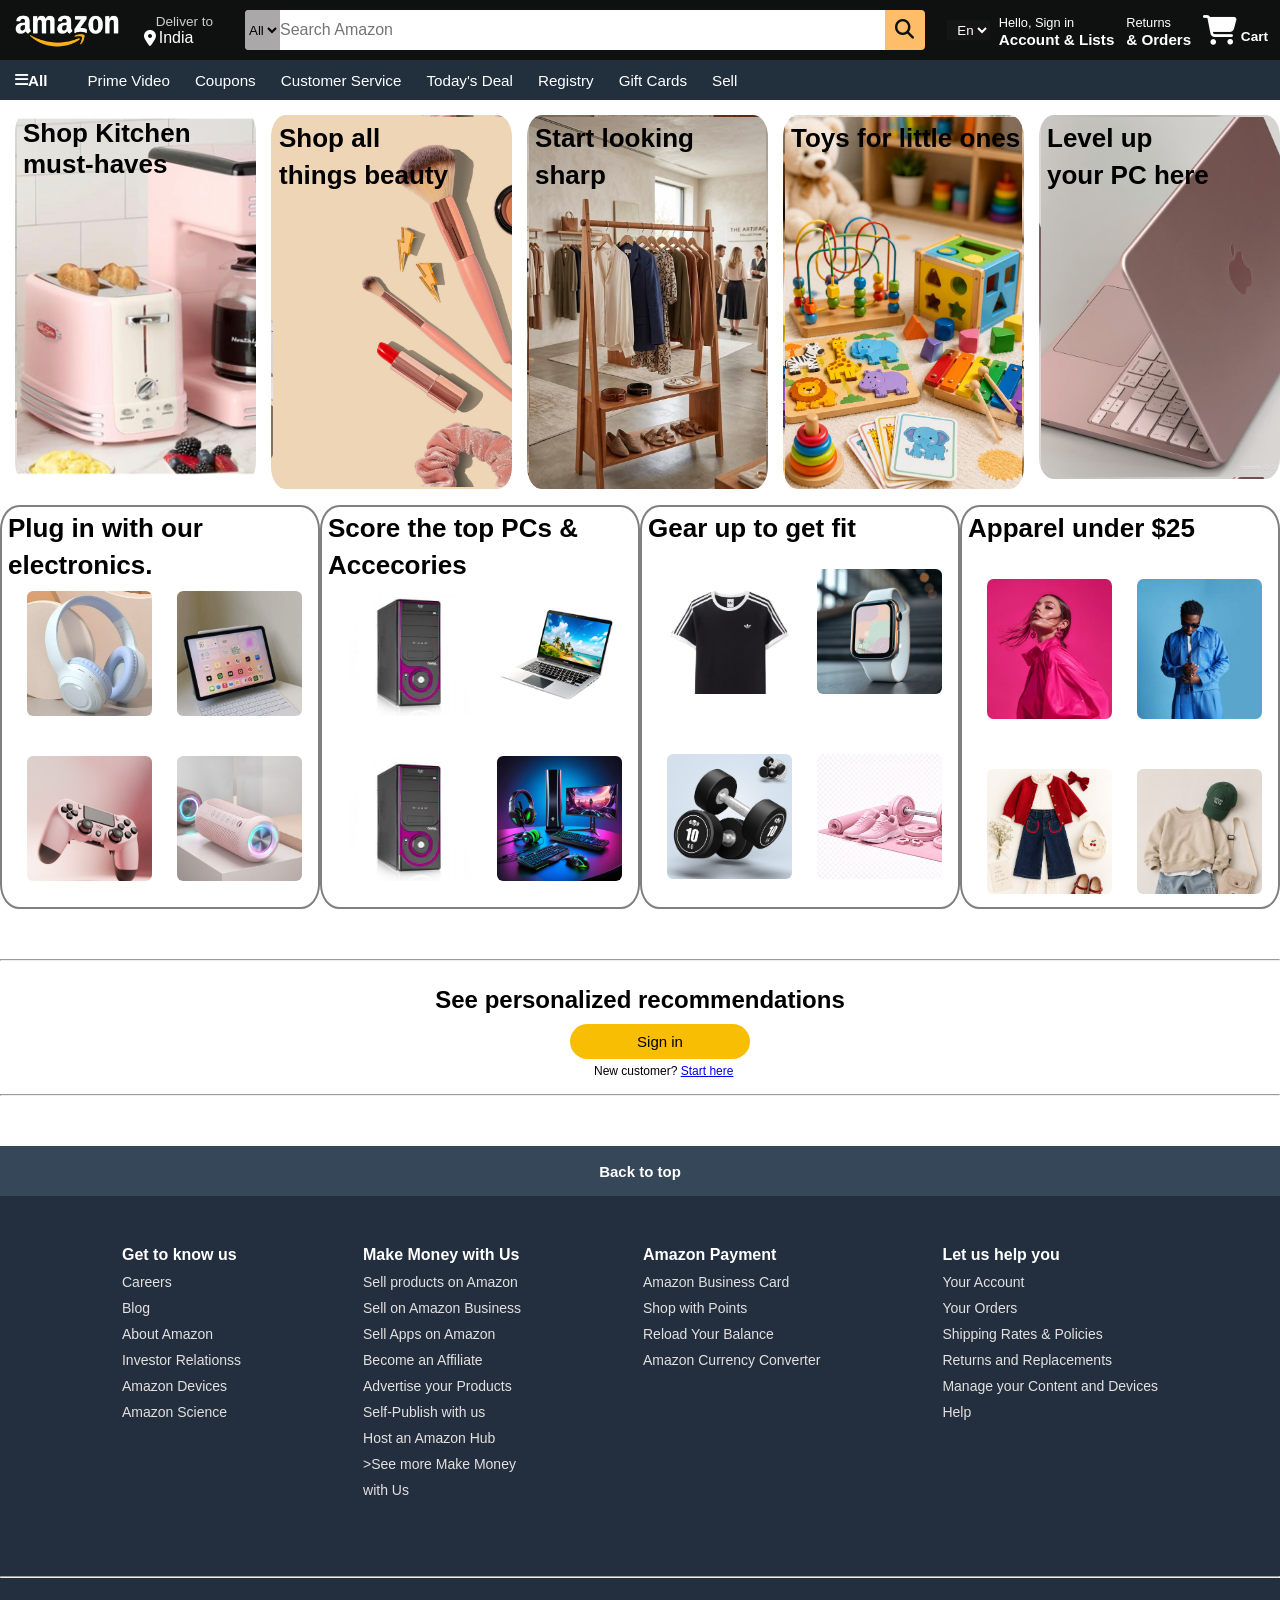
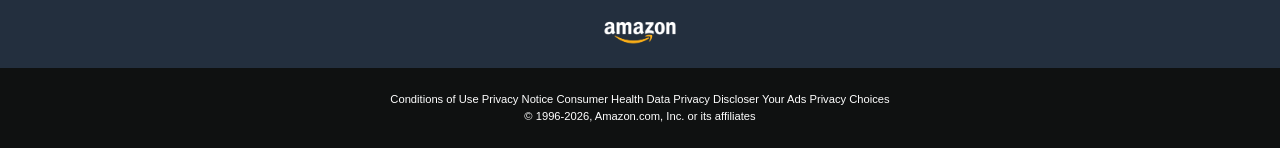
<file: index.html>
<!DOCTYPE html>
<html lang="en">
    <head>
        <meta charset="UTF-8">
        <meta http-equiv="X-UA-Compatible" content="IE-edge">
        <meta name="viewport" content="width= device-width">
        <link rel="stylesheet" href="https://cdnjs.cloudflare.com/ajax/libs/font-awesome/6.4.0/css/all.min.css">
        <title>Amazon</title>
        <link rel="stylesheet" href="style.css">

    </head>
    <body>
        
        <header>
            <div class="navbar">
                <div class="navbar-logo border">
                    <div class="logo">
                </div>
            </div>
            <div class="nav-address border">
                <p class="place">Deliver to</p>
                <div class="add-icon">
                <i class="fa-solid fa-location-dot"></i>
                <p class="country">India</p>
            </div>
            </div>
      
            <div class="nav-search">
                <select class="search-select">
                <option>All</option>
                </select>
                <input placeholder="Search Amazon" class="search-input">
                <div class="search-icon">
                 <i class="fa-solid fa-magnifying-glass"></i>
                </div>
            </div>
            <div class="language">
            <select class="language">
                <option> En </option>
                <option> Hi </option>
            </select>
            </div>
            <div class="nav-account border">
                <p><span>Hello, Sign in</span></p>
                <p class="account">Account & Lists</p>
            </div>
            <div class="nav-account border">
                <p><span>Returns</span></p>
                <p class="account">& Orders</p>
            </div>
            <div class="cart border"> 
                <i id="shopping" class="fa-solid fa-cart-shopping"></i> 
                Cart 
            </div>
        </div>
            <div class="sec-nav">
            <div class="panel border">
            <div class="panel-all"></a></div>
            <i class="fa-solid fa-bars"></i>
            All
            </div>
            <div class="panel-ops">
                <div class="video border"><p>Prime Video</p></div>
                <div class="coupon border"><p>Coupons</p></div>
                <div class="service border"><p>Customer Service</p></div>
                <div class="deal border"><p>Today's Deal</p></div>
                <div class="registry border"><p>Registry</p></div>
                <div class="card border"><p>Gift Cards</p></div>
                <div class="sell border"><p>Sell</p></div>
            </div>
        </div>
    </header>
    <content>
    <div class="all-products">
        <div class="utensils">
           <div class="text">Shop Kitchen must-haves</div> 
        </div>
        <div class="beauty">
            <div class="text">Shop all</div> 
            <div class="text">things beauty</div>
        </div> 
        <div class="clothes">
            <div class="text">Start looking</div>
            <div class="text">sharp</div>
        </div>
        <div class="toys">
            <div class="text">Toys for little ones</div>
        </div>
        <div class="laptop">
            <div class="text">Level up</div>
            <div class="text">your PC here</div>
        </div>
    </div>
<div class="Part-2">
    <div class="shopping">
        <div class="box1 box">
            <p class="text">Plug in with our</p>
             <p class="text">electronics.</p>
            <div class="first-column">
                <div class="headphone"></div>
                <div class="tablet"></div>
            </div>
            <div class="sec-column">
                <div class="gaming"></div>
                <div class="speakers"></div>
            </div>
        </div>
        <div class="box2 box">
            <p class="text">Score the top PCs &</p>
            <p class="text">Accecories</p>
            <div class="first-column">
                <div class="Dekstops"></div>
                <div class="Laptops"></div>
            </div>
            <div class="sec-column">
                <div class="harddrive"></div>
                <div class="PC-accesories"></div>
            </div>
        </div>
        <div class="box3 box">
            <p class="text">Gear up to get fit</p>
            <div class="first-column">
                <div class="tshirt"></div>
                <div class="watch"></div>
            </div>
            <div class="sec-column">
                <div class="Equipment"></div>
                <div class="Deals"></div>
            </div>
        </div>
        <div class="box4 box">
            <p class="text">Apparel under $25</p>
            <div class="first-column">
                <div class="women"></div>
                <div class="men"></div>
            </div>
            <div class="sec-column">
                 <div class="girls"></div>
                <div class="boys"></div>
            </div>
        </div>
    </div>
</div>
    </content>

    <div class="pre-footer">
        <hr>
    <h2>See personalized recommendations</h2>
       <button>Sign in</button>
       <p class="small">New customer? <a href="#">Start here</a></p>
    </div>
    <footer>
        <hr>
        <div class="top">Back to top</div>
        <div class="semi-final">
            <div class="about">Get to know us
               <div class="descrip">Careers</div>
               <div class="descrip">Blog</div>
               <div class="descrip">About Amazon</div>
               <div class="descrip">Investor Relationss</div>
               <div class="descrip">Amazon Devices</div>
               <div class="descrip">Amazon Science</div>
            </div>
            <div class="about">Make Money with Us
                <div class="descrip">Sell products on Amazon</div>
                <div class="descrip">Sell on Amazon Business</div>
                <div class="descrip">Sell Apps on Amazon</div>
                <div class="descrip">Become an Affiliate</div>
                <div class="descrip">Advertise your Products</div>
                <div class="descrip">Self-Publish with us</div>
                <div class="descrip">Host an Amazon Hub</div>
                <div class="descrip"> >See more Make Money</div>
                    <div class="descrip">with Us</div>
            </div>
            <div class="about">Amazon Payment 
                <div class="descrip">Amazon Business Card</div>
                <div class="descrip">Shop with Points</div>
                <div class="descrip">Reload Your Balance</div>
                <div class="descrip">Amazon Currency Converter</div>
            </div>
            <div class="about">Let us help you
                <div class="descrip">Your Account</div>
                <div class="descrip">Your Orders</div>
                <div class="descrip">Shipping Rates & Policies</div>
                <div class="descrip">Returns and Replacements</div>
                <div class="descrip">Manage your Content and Devices</div>
                <div class="descrip">Help</div>
            </div>
        </div>
        <hr>
        <div class="finals">
            <div class="amazon-logo"></div>
        </div>
        <div class="panel4" >
            <div class="pages">
            <a>Conditions of Use</a>
            <a>Privacy Notice</a>
            <a>Consumer Health Data Privacy Discloser</a>
            <a>Your Ads Privacy Choices</a>
            </div>
            <div class="copyright">
            <p>© 1996-2026, Amazon.com, Inc. or its affiliates</p>
            </div>
        </div>
    </footer>
    </body>
</html>
</file>
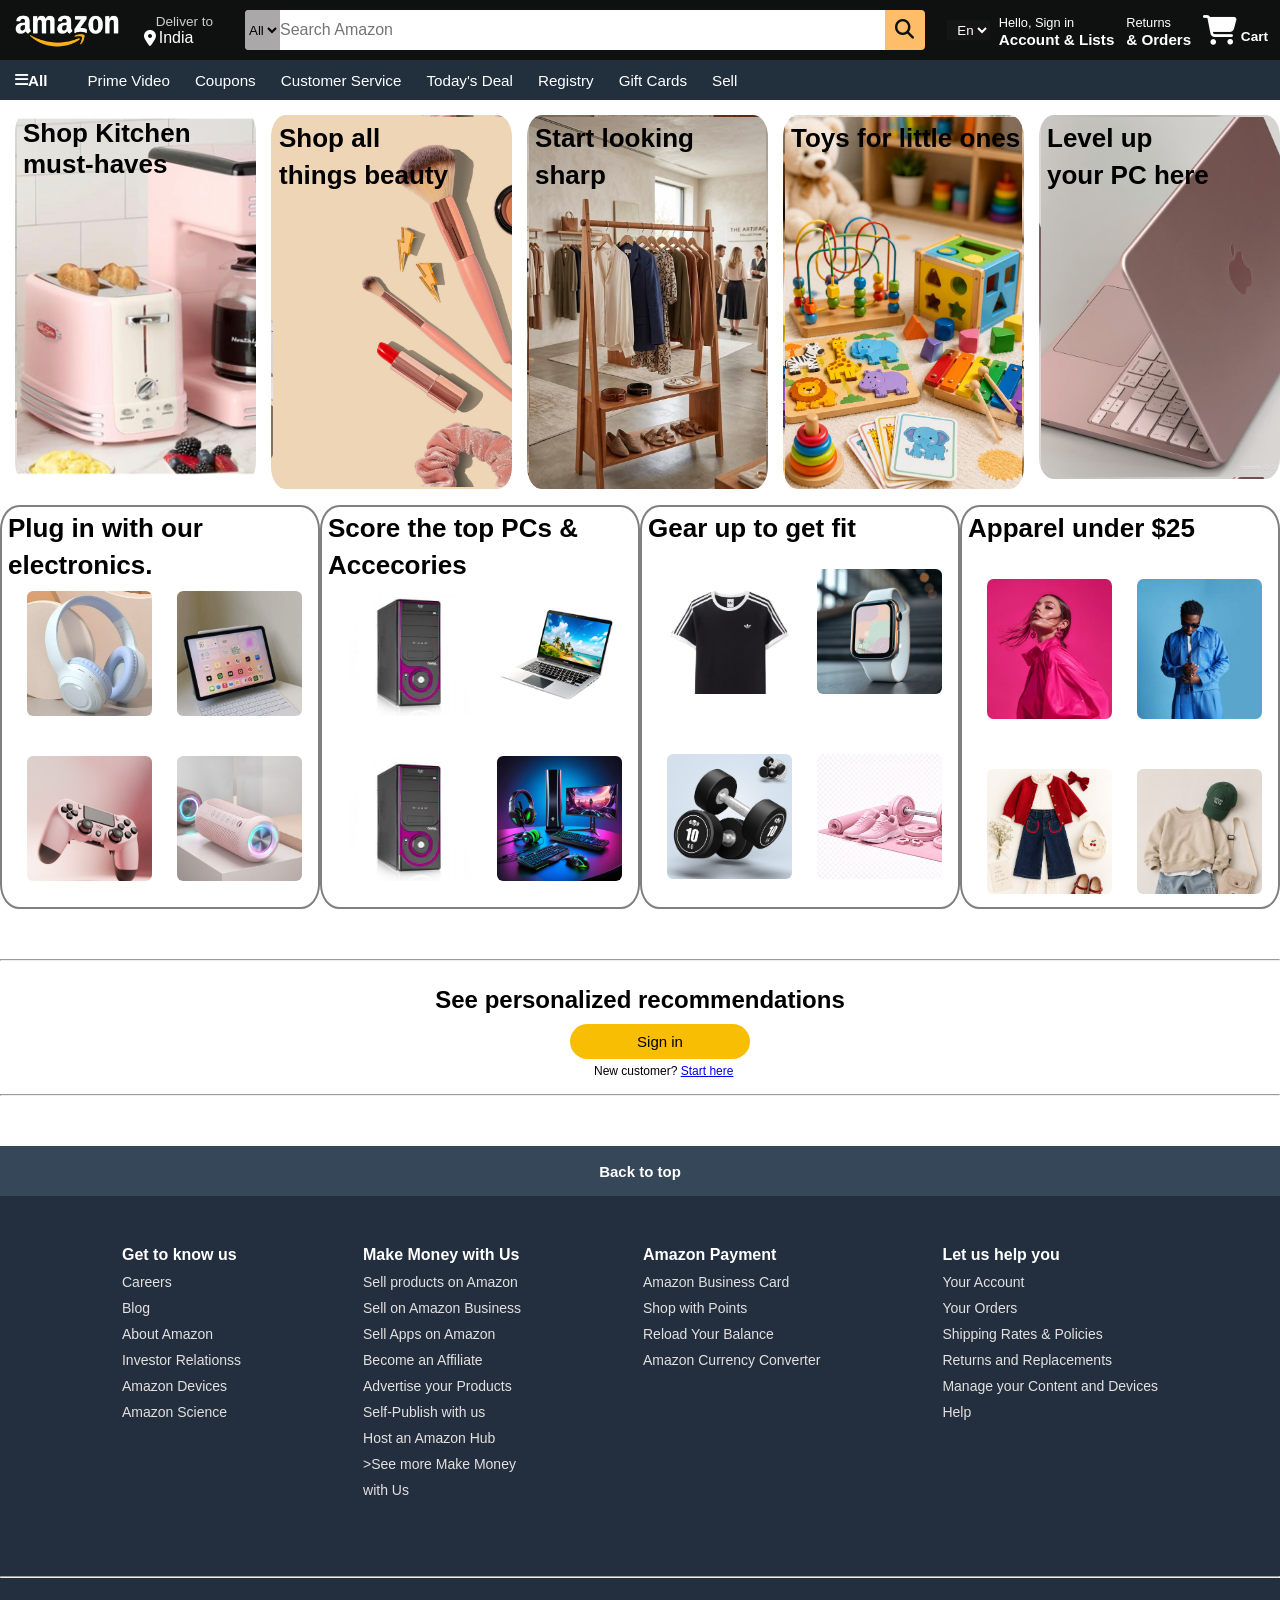
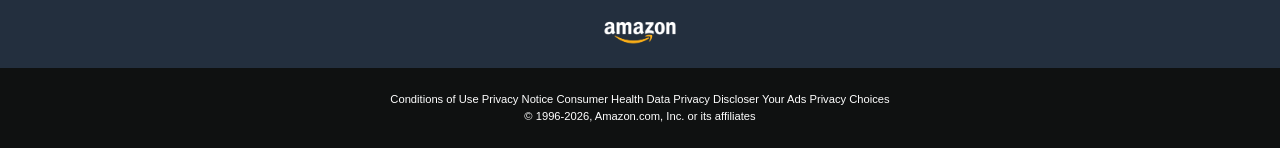
<file: index.html.html>
<!DOCTYPE html>
<html lang="en">
    <head>
        <meta charset="UTF-8">
        <meta http-equiv="X-UA-Compatible" content="IE-edge">
        <meta name="viewport" content="width= device-width">
        <link rel="stylesheet" href="https://cdnjs.cloudflare.com/ajax/libs/font-awesome/6.4.0/css/all.min.css">
        <title>Amazon</title>
        <link rel="stylesheet" href="style.css">

    </head>
    <body>
        
        <header>
            <div class="navbar">
                <div class="navbar-logo border">
                    <div class="logo">
                </div>
            </div>
            <div class="nav-address border">
                <p class="place">Deliver to</p>
                <div class="add-icon">
                <i class="fa-solid fa-location-dot"></i>
                <p class="country">India</p>
            </div>
            </div>
      
            <div class="nav-search">
                <select class="search-select">
                <option>All</option>
                </select>
                <input placeholder="Search Amazon" class="search-input">
                <div class="search-icon">
                 <i class="fa-solid fa-magnifying-glass"></i>
                </div>
            </div>
            <div class="language">
            <select class="language">
                <option> En </option>
                <option> Hi </option>
            </select>
            </div>
            <div class="nav-account border">
                <p><span>Hello, Sign in</span></p>
                <p class="account">Account & Lists</p>
            </div>
            <div class="nav-account border">
                <p><span>Returns</span></p>
                <p class="account">& Orders</p>
            </div>
            <div class="cart border"> 
                <i id="shopping" class="fa-solid fa-cart-shopping"></i> 
                Cart 
            </div>
        </div>
            <div class="sec-nav">
            <div class="panel border">
            <div class="panel-all"></a></div>
            <i class="fa-solid fa-bars"></i>
            All
            </div>
            <div class="panel-ops">
                <div class="video border"><p>Prime Video</p></div>
                <div class="coupon border"><p>Coupons</p></div>
                <div class="service border"><p>Customer Service</p></div>
                <div class="deal border"><p>Today's Deal</p></div>
                <div class="registry border"><p>Registry</p></div>
                <div class="card border"><p>Gift Cards</p></div>
                <div class="sell border"><p>Sell</p></div>
            </div>
        </div>
    </header>
    <content>
    <div class="all-products">
        <div class="utensils">
           <div class="text">Shop Kitchen must-haves</div> 
        </div>
        <div class="beauty">
            <div class="text">Shop all</div> 
            <div class="text">things beauty</div>
        </div> 
        <div class="clothes">
            <div class="text">Start looking</div>
            <div class="text">sharp</div>
        </div>
        <div class="toys">
            <div class="text">Toys for little ones</div>
        </div>
        <div class="laptop">
            <div class="text">Level up</div>
            <div class="text">your PC here</div>
        </div>
    </div>
<div class="Part-2">
    <div class="shopping">
        <div class="box1 box">
            <p class="text">Plug in with our</p>
             <p class="text">electronics.</p>
            <div class="first-column">
                <div class="headphone"></div>
                <div class="tablet"></div>
            </div>
            <div class="sec-column">
                <div class="gaming"></div>
                <div class="speakers"></div>
            </div>
        </div>
        <div class="box2 box">
            <p class="text">Score the top PCs &</p>
            <p class="text">Accecories</p>
            <div class="first-column">
                <div class="Dekstops"></div>
                <div class="Laptops"></div>
            </div>
            <div class="sec-column">
                <div class="harddrive"></div>
                <div class="PC-accesories"></div>
            </div>
        </div>
        <div class="box3 box">
            <p class="text">Gear up to get fit</p>
            <div class="first-column">
                <div class="tshirt"></div>
                <div class="watch"></div>
            </div>
            <div class="sec-column">
                <div class="Equipment"></div>
                <div class="Deals"></div>
            </div>
        </div>
        <div class="box4 box">
            <p class="text">Apparel under $25</p>
            <div class="first-column">
                <div class="women"></div>
                <div class="men"></div>
            </div>
            <div class="sec-column">
                 <div class="girls"></div>
                <div class="boys"></div>
            </div>
        </div>
    </div>
</div>
    </content>

    <div class="pre-footer">
        <hr>
    <h2>See personalized recommendations</h2>
       <button>Sign in</button>
       <p class="small">New customer? <a href="#">Start here</a></p>
    </div>
    <footer>
        <hr>
        <div class="top">Back to top</div>
        <div class="semi-final">
            <div class="about">Get to know us
               <div class="descrip">Careers</div>
               <div class="descrip">Blog</div>
               <div class="descrip">About Amazon</div>
               <div class="descrip">Investor Relationss</div>
               <div class="descrip">Amazon Devices</div>
               <div class="descrip">Amazon Science</div>
            </div>
            <div class="about">Make Money with Us
                <div class="descrip">Sell products on Amazon</div>
                <div class="descrip">Sell on Amazon Business</div>
                <div class="descrip">Sell Apps on Amazon</div>
                <div class="descrip">Become an Affiliate</div>
                <div class="descrip">Advertise your Products</div>
                <div class="descrip">Self-Publish with us</div>
                <div class="descrip">Host an Amazon Hub</div>
                <div class="descrip"> >See more Make Money</div>
                    <div class="descrip">with Us</div>
            </div>
            <div class="about">Amazon Payment 
                <div class="descrip">Amazon Business Card</div>
                <div class="descrip">Shop with Points</div>
                <div class="descrip">Reload Your Balance</div>
                <div class="descrip">Amazon Currency Converter</div>
            </div>
            <div class="about">Let us help you
                <div class="descrip">Your Account</div>
                <div class="descrip">Your Orders</div>
                <div class="descrip">Shipping Rates & Policies</div>
                <div class="descrip">Returns and Replacements</div>
                <div class="descrip">Manage your Content and Devices</div>
                <div class="descrip">Help</div>
            </div>
        </div>
        <hr>
        <div class="finals">
            <div class="amazon-logo"></div>
        </div>
        <div class="panel4" >
            <div class="pages">
            <a>Conditions of Use</a>
            <a>Privacy Notice</a>
            <a>Consumer Health Data Privacy Discloser</a>
            <a>Your Ads Privacy Choices</a>
            </div>
            <div class="copyright">
            <p>© 1996-2026, Amazon.com, Inc. or its affiliates</p>
            </div>
        </div>
    </footer>
    </body>
</html>
</file>
<file: style.css>
*{
    margin: 0;
    padding: 0;
    font-family:Arial;
    border: border-box;
}
.navbar{
    height:60px;
    width:100%;
    background-color:#0f1111;
    color: white;
    display:flex;
    align-items:center;
    justify-content:space-evenly;
}
.navbar-logo{
    height:50px;
    width:110px;
     display:flex;
    align-items:center;
    
}
.logo{
    height: 40px;
    width: 100%;
    background-image: url("Amazon-Logo-White-PNG-Isolated-HD.png");
    background-size: cover;
    
}
.border{
    border: 1px solid transperent;
   
}
.border:hover{
    border: 1px solid white;
}
.nav-search{
    display:inline-block;
    align-items:center;
}
.nav-address{
    margin-left:10px;
}

.country{
    font-size: 1rem;
    color:#FFFFFF;
    margin-left:3px;
}
.place{
    font-size:0.85rem;
    color:#CCCCCC;
    margin-left:12px;
}

.add-icon{
    display:flex;
    align-items:center;
}

.nav-search{
    display:flex;
    align-items:center;
    height:40px;
    width: 680px;
    background-color:#febd68;
    text-align:center;
    border-top-left-radius:4px;
    border-top-right-radius:4px;
    border-bottom-right-radius:4px;
    border-bottom-left-radius:4px;
    border:none;
    margin-left: 20px;
   
}
.search-input{
    width:100%;
    height:100%;
    font-size:1rem;
    border:none;
}
.search-icon{
    width:45px;
    font-size:1.2rem;
    color:#0f1111
}
.search-select{
height:100%;
border-top-left-radius:4px;
border-bottom-left-radius:4px;
border:none;
background-color:rgb(170, 168, 168);
}
.language{
    margin-left:10px;
    color:white;
    background-color:#151516;
    height:20px;
    width:40px;
    display:flex;
    align-items:center;
    justify-content:center;
    border:none;
}
span{
    font-size:0.8rem;
}
.account{
    font-size:0.95rem;
    font-weight:700;
}
.nav-search:hover{
    border:2px solid orange;
}
.cart{
    font-weight:700;
    font-size:0.85rem;
}
.cart i{
    font-size:30px;
}
.panel{
    display:flex;
    margin-left:15px;
    font-size:0.95rem;
    font-weight:700;
    
}

    
.panel-ops{
    display:flex;
    margin-left:15px;
    width:700px;
    justify-content:space-evenly;
      font-size:0.95rem;
}
.sec-nav{
    background-color:#222f3d;
    height:40px;
    color:white;
    display:flex;
    align-items:center;
      font-size:0.95rem;
      font-weight:500;
}
.all-products{
    height:390px;
    width:100%;
    display:flex;
   
}
.utensils{
    width:250px;
    height:370px;
    margin-top: 10px;
    margin-left:15px;
    border-radius:6%;
    background-image:url("toaster.jpg");
    background-size:cover;
    border:2px solid transparent;
}
.text{
    font-size:26px;
    font-weight:780;
    margin-left:6px;
    margin-top: 6px;
}
.beauty{
    width:250px;
    border: 2px solid transparent;
    height:370px;
    border-radius:6%;
    background-image:url("beauty products.jpg.jpg");
    background-size:cover;
    margin-top: 15px;
    margin-left:15px;
}
.clothes{
    width:250px;
    height:370px;
    border: 2px solid transparent;
    height:370px;
    border-radius:6%;
    background-image:url("clothes.jpg");
    background-size:cover;
    margin-top: 15px;
    margin-left:15px;
}
.toys{
    width:250px;
    border: 2px solid transparent;
    height:370px;
    border-radius:6%;
    background-image:url("toyys.jpg");
    background-size:cover;
    margin-top: 15px;
    margin-left:15px;
}
.laptop{
    width:250px;
    height:370px;
    border: 2px solid transparent;
    height:360px;
    border-radius:6%;
    background-image:url("laptop.jpg");
    background-size:cover;
    margin-top: 15px;
    margin-left:15px;
}
    .laptop{
    width:250px;
    height:370px;
    border: 2px solid transparent;
    height:360px;
    border-radius:6%;
    background-image:url("laptop.jpg");
    background-size:cover;
    margin-top: 15px;
    margin-left:15px;
}
.box{
    border:2px solid grey;
    height:400px;
    width:320px;
    border-radius:6%;
}
.shopping{
    display:flex;
    justify-content:space-evenly;
    margin-top:15px;  
}
.headphone{
    height:125px;
    width:125px;
    background-image:url("headphone3.jpg");
    background-size:cover;
    margin-left:25px;
    margin-top:10px;
    border-radius:5%;
}
.tablet{
    height:125px;
    width:125px;
    background-image:url("iPad.jpg");
    background-size:cover;
    margin-left:25px;
    margin-top:10px;
    border-radius:5%;
}
.first-column{
    display:flex;
}
.gaming{
height:125px;
    width:125px;
    background-image:url("download (1).jpg");
    background-size:cover;
    margin-left:25px;
    margin-top:40px;
    border-radius:5%;
}
.speakers{
    height:125px;
    width:125px;
    background-image:url("speakers2.jpg");
    background-size:cover;
    margin-left:25px;
    margin-top:40px;
    border-radius:5%;
}
.sec-column{
    display:flex;
}
.Dekstops{
    height:125px;
    width:125px;
    background-image:url("download (2).jpg");
    background-size:cover;
    margin-left:25px;
    margin-top:10px;
    border-radius:5%;
}
.Laptops{
    height:125px;
    width:125px;
    background-image:url("laptup.jpg");
    background-size:cover;
    margin-left:25px;
    margin-top:10px;
    border-radius:5%;
}
.harddrive{
     height:125px;
    width:125px;
    background-image:url("download (2).jpg");
    background-size:cover;
    margin-left:25px;
    margin-top:40px;
    border-radius:5%;
}
.PC-accesories{
 height:125px;
    width:125px;
    background-image:url("accessories.jpg");
    background-size:cover;
    margin-left:25px;
    margin-top:40px;
    border-radius:5%;
}
.tshirt{
    height:125px;
    width:125px;
    background-image:url("tshirt.jpg");
    background-size:cover;
    margin-left:25px;
    margin-top:25px;
    border-radius:5%;
}
.watch{
    height:125px;
    width:125px;
    background-image:url("download (3).jpg");
    background-size:cover;
    margin-left:25px;
    margin-top:25px;
    border-radius:5%;
}
.Equipment{
    height:125px;
    width:125px;
    background-image:url("Equipment.jpg");
    background-size:cover;
    margin-left:25px;
    margin-top:60px;
    border-radius:5%;
}
.Deals{
    height:125px;
    width:125px;
    background-image:url("Deals.jpg");
    background-size:cover;
    margin-left:25px;
    margin-top:60px;
    border-radius:5%;
}
.women{
    height:140px;
    width:125px;
    background-image:url("Pink fashion.jpg");
    background-size:cover;
    margin-left:25px;
    margin-top:35px;
    border-radius:5%;
}
.men{
     height:140px;
    width:125px;
    background-image:url("blue fashion.jpg");
    background-size:cover;
    margin-left:25px;
    margin-top:35px;
    border-radius:5%;
}
.girls{
    height:125px;
    width:125px;
    background-image:url("Toddlers’ Fashion.jpg");
    background-size:cover;
    margin-left:25px;
    margin-top:50px;
    border-radius:5%;
}
.boys{
     height:125px;
    width:125px;
    background-image:url("boys fashion.jpg");
    background-size:cover;
    margin-left:25px;
    margin-top:50px;
    border-radius:5%;
}
h2{
    margin-top:25px;
    text-align:center;
}
.pre-footer{
    margin-top:50px;
    height:120px;
    width:100%;
    
}
button{
    display:flex;
    align-items:center;
    justify-content:center;
    background-color:rgb(247, 190, 4);
    margin-left:570px;
    margin-top:10px;
    width:180px;
    height:35px;
    border-radius:50px;
    border:none;
    font-size:15px;
    font-weight:500;
}
.small{
    font-size:12px;
    margin-left:594px;
    margin-top:5px;
}
footer{
    margin-top:15px;
    height:600px;
    width:100%;
}
.top{
    height:50px;
    width:100%;
    background-color:#37475a;
    color:white;
    margin-top:50px;
    display:flex;
    align-items:center;
    justify-content:center;
    font-size:15px;
    font-weight:600;
}
.semi-final{
    height:380px;
    width:100%;
    background-color:#232f3e;
    display:flex;
    justify-content:space-evenly;
    color:white;
    border:none;
    
}
.about{
    margin-top:50px;
    font-weight:600;
    font-size:16px;
}
.descrip{
    font-size:14px;
    font-weight:500;
    margin-top:10px;
    color:rgb(228, 224, 224);
}
.descrip:hover{
    text-decoration:underline;
}
.finals{
     height:90px;
    width:100%;
    background-color:#232f3e;
    display:flex;
    justify-content:space-evenly;
    color:white;
    border:none;
}
.amazon-logo{
    height:27px;
    width:76px;
    background-image:url("Amazon-Logo-White-PNG-Isolated-HD.png");
    background-size: cover;
    margin-top:40px;
    
}
.panel4{
    background-color:#0f1111;
    color:white;
    height:80px;
    font-size:0.7rem;
    text-align:center;
}
.pages{
    padding-top: 25px;
}
.copyright{
    padding-top:5px;
}
</file>
